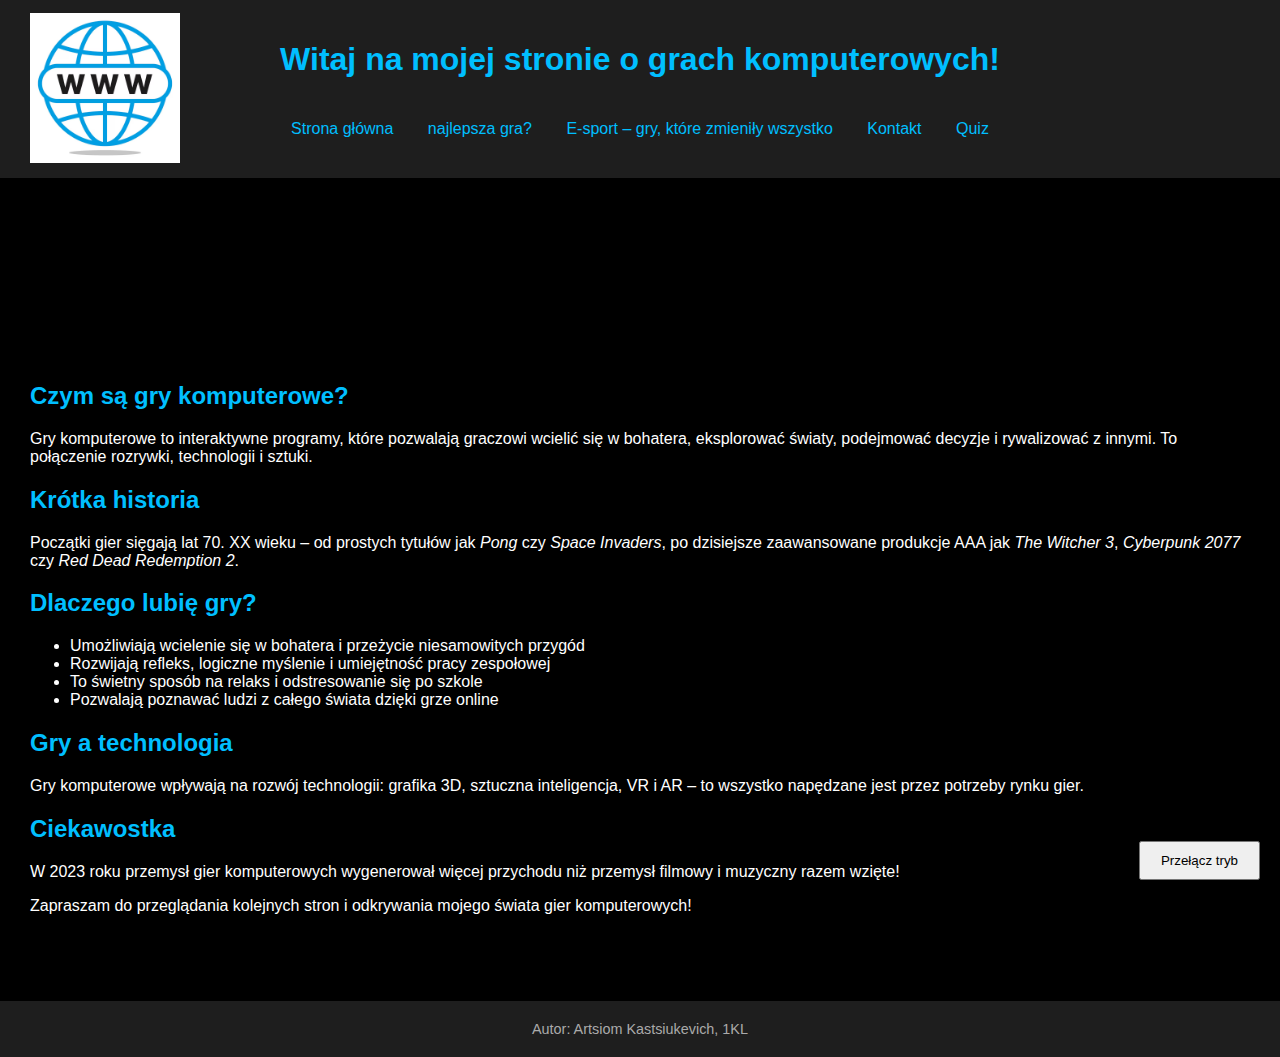
<file: index.html>
<!DOCTYPE html>
<html lang="pl">
<head>
    <meta charset="UTF-8">
    <title>Moje Zainteresowania – Gry Komputerowe</title>
    <link rel="stylesheet" href="style.css">
    <style>
        body.light-mode {
    background-color: rgb(0, 0, 0);
    color: rgb(255, 255, 255);
}

body.dark-mode {
    background-color: #ffffff;
    color: rgb(0, 0, 0);
}

.mode-toggle-btn {
    position: fixed;
    bottom: 20px;
    right: 20px;
    padding: 10px 20px;
    cursor: pointer;
}

    </style>
</head>
<body class="light-mode">  <!-- Początkowy tryb to jasny -->

    <header>
        <h1>Witaj na mojej stronie o grach komputerowych!</h1>
        <nav>
            <a href="index.html">Strona główna</a>
            <a href="strona1.html">najlepsza gra?</a>
            <a href="strona2.html">E-sport – gry, które zmieniły wszystko</a>
            <a href="kontakt.html">Kontakt</a>
            <a href="quiz.html">Quiz</a>
        </nav>
    </header>

    <main>  
        <img id="LOGO" src="WWW.avif" alt="" width="150px" height="150px">
        <h2>Czym są gry komputerowe?</h2>
        <p>Gry komputerowe to interaktywne programy, które pozwalają graczowi wcielić się w bohatera, eksplorować światy, podejmować decyzje i rywalizować z innymi. To połączenie rozrywki, technologii i sztuki.</p>

        <h2>Krótka historia</h2>
        <p>Początki gier sięgają lat 70. XX wieku – od prostych tytułów jak <em>Pong</em> czy <em>Space Invaders</em>, po dzisiejsze zaawansowane produkcje AAA jak <em>The Witcher 3</em>, <em>Cyberpunk 2077</em> czy <em>Red Dead Redemption 2</em>.</p>

        <h2>Dlaczego lubię gry?</h2>
        <ul>
            <li>Umożliwiają wcielenie się w bohatera i przeżycie niesamowitych przygód</li>
            <li>Rozwijają refleks, logiczne myślenie i umiejętność pracy zespołowej</li>
            <li>To świetny sposób na relaks i odstresowanie się po szkole</li>
            <li>Pozwalają poznawać ludzi z całego świata dzięki grze online</li>
        </ul>

        <h2>Gry a technologia</h2>
        <p>Gry komputerowe wpływają na rozwój technologii: grafika 3D, sztuczna inteligencja, VR i AR – to wszystko napędzane jest przez potrzeby rynku gier.</p>

        <h2>Ciekawostka</h2>
        <p>W 2023 roku przemysł gier komputerowych wygenerował więcej przychodu niż przemysł filmowy i muzyczny razem wzięte!</p>

        <p>Zapraszam do przeglądania kolejnych stron i odkrywania mojego świata gier komputerowych!</p>
    </main>

    <!-- Przycisk do przełączania trybu -->
    <button class="mode-toggle-btn" id="toggleMode">Przełącz tryb</button>

    <footer>
        Autor: Artsiom Kastsiukevich, 1KL
    </footer>

<script src="index.js"></script>
</body>
</html>
</file>
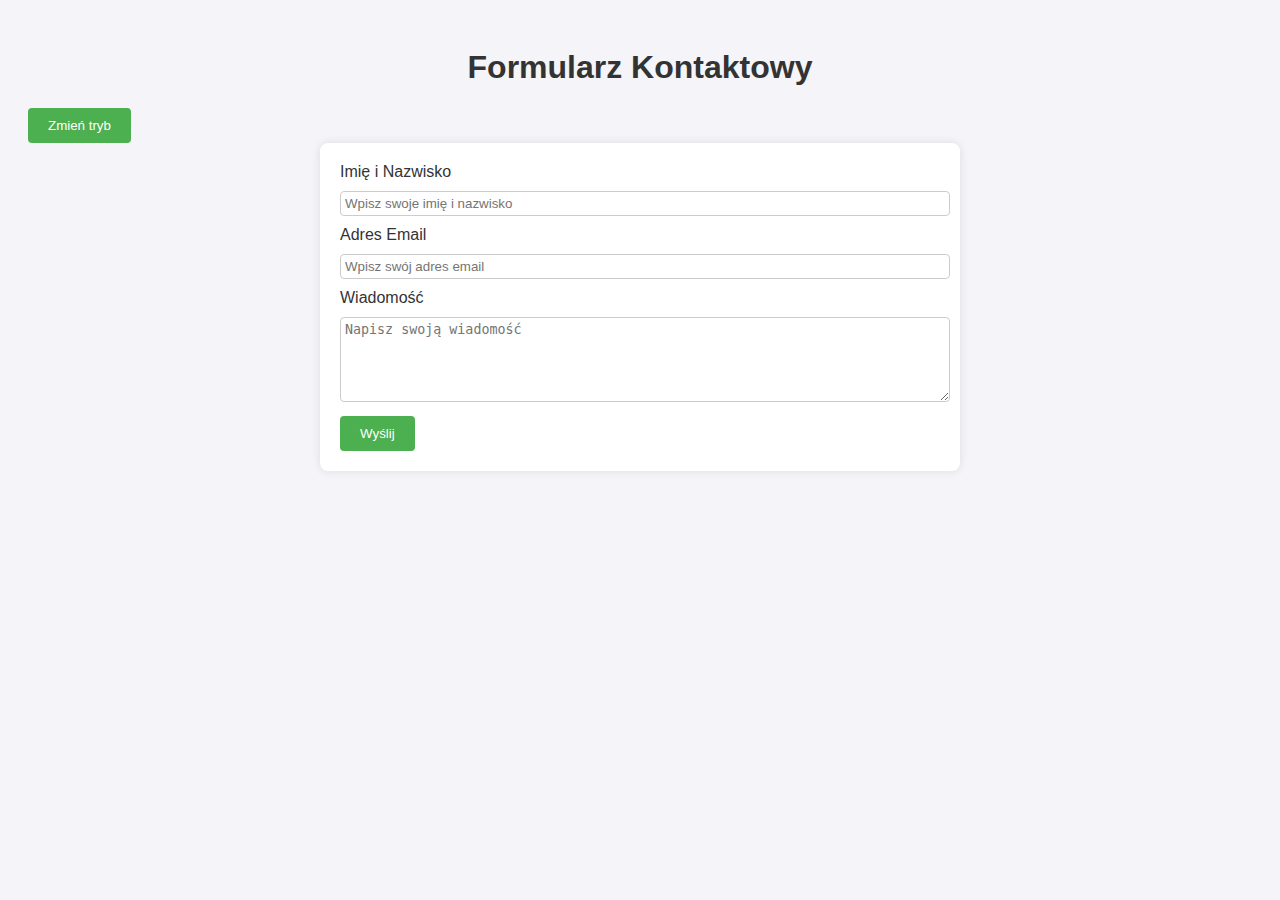
<file: kontakt.html>
<!DOCTYPE html>
<html lang="pl">
<head>
    <meta charset="UTF-8">
    <title>Formularz Kontaktowy</title>
    <link rel="stylesheet" href="kontakt.css">
</head>
<body>

    <h1>Formularz Kontaktowy</h1>

    <!-- Przycisk do zmiany trybu -->
    <button id="modeToggle" onclick="toggleMode()">Zmień tryb</button>

    <div class="form-container">
        <div>
            <label for="name">Imię i Nazwisko</label>
            <input type="text" id="name" name="name" placeholder="Wpisz swoje imię i nazwisko">
            <span id="nameError" class="error"></span>
        </div>
        <div>
            <label for="email">Adres Email</label>
            <input type="email" id="email" name="email" placeholder="Wpisz swój adres email">
            <span id="emailError" class="error"></span>
        </div>
        <div>
            <label for="message">Wiadomość</label>
            <textarea id="message" name="message" rows="5" placeholder="Napisz swoją wiadomość"></textarea>
            <span id="messageError" class="error"></span>
        </div>
        <button type="submit">Wyślij</button>
    </div>

    <script src="kontakt.js"></script>
    <script>
        // Funkcja do przełączania między trybem jasnym i ciemnym
        function toggleMode() {
            var body = document.body;
            body.classList.toggle('dark-mode');
        }
    </script>
</body>
</html>
</file>
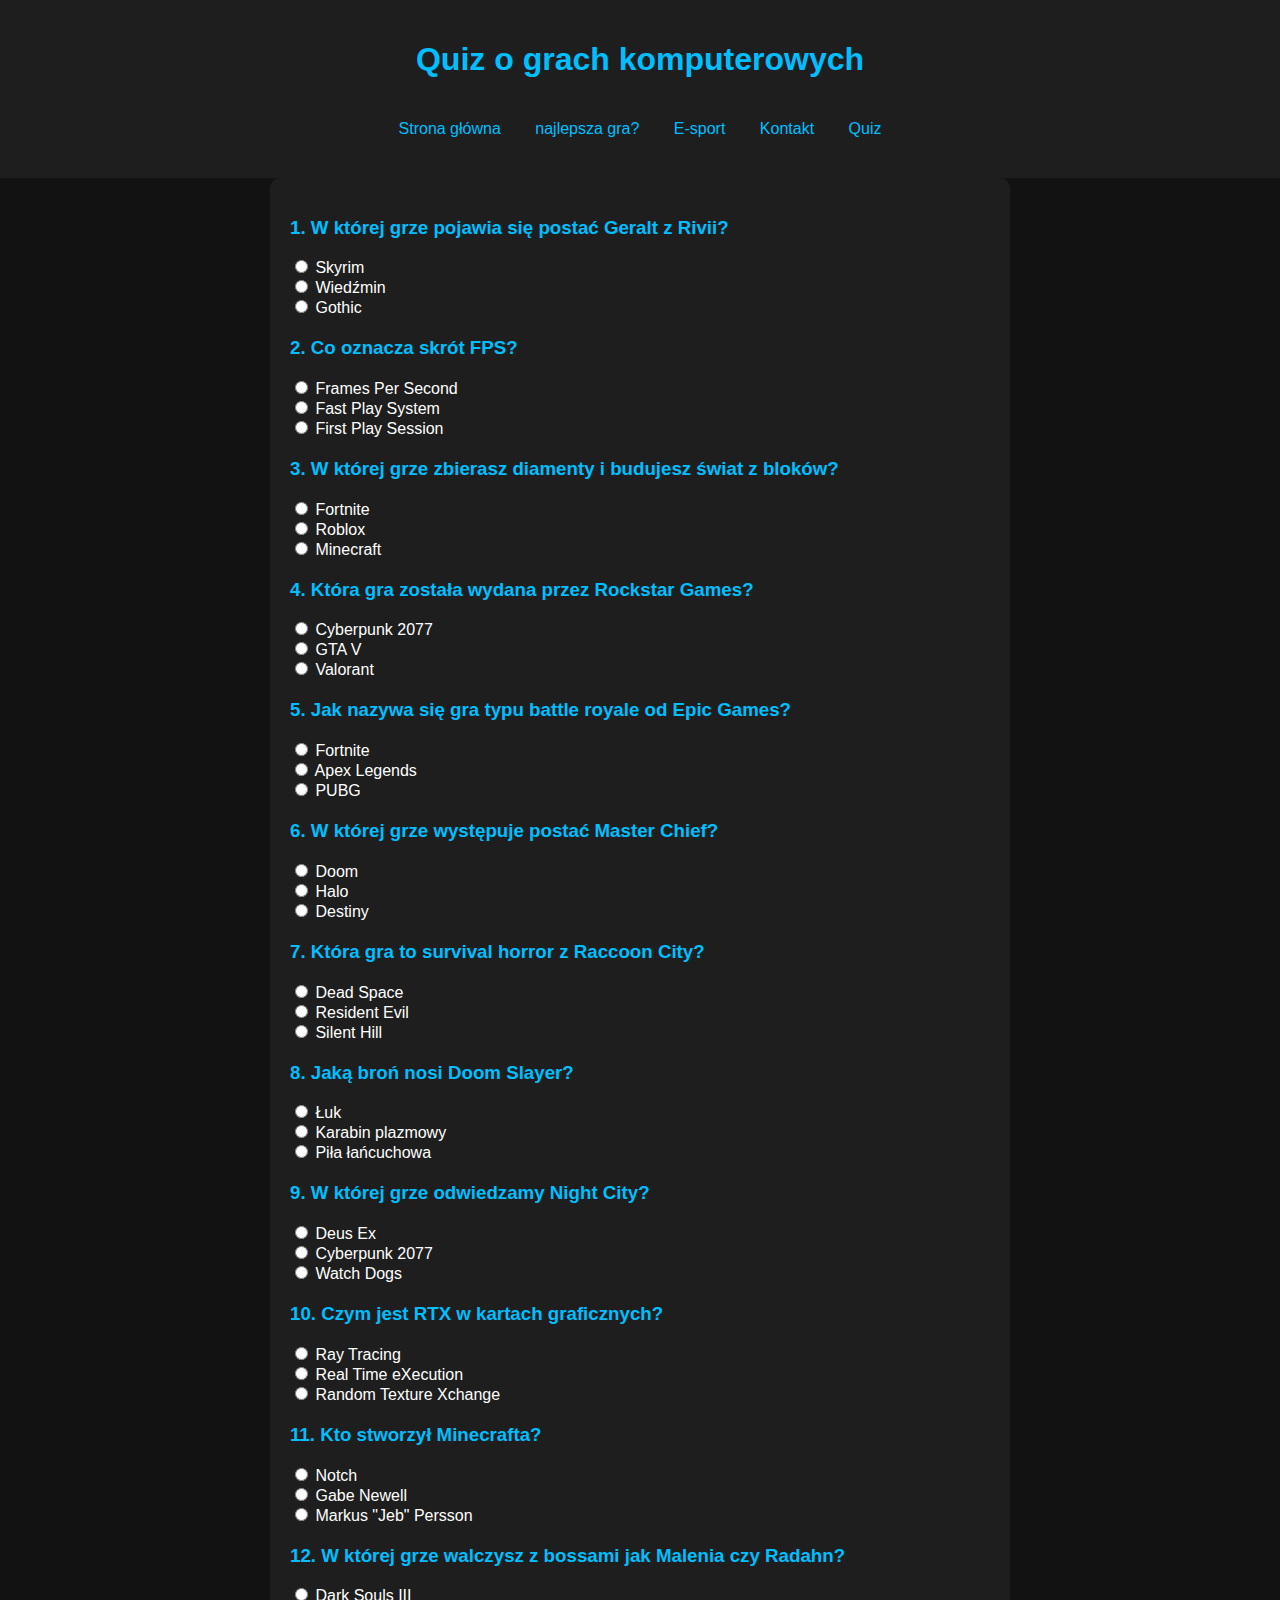
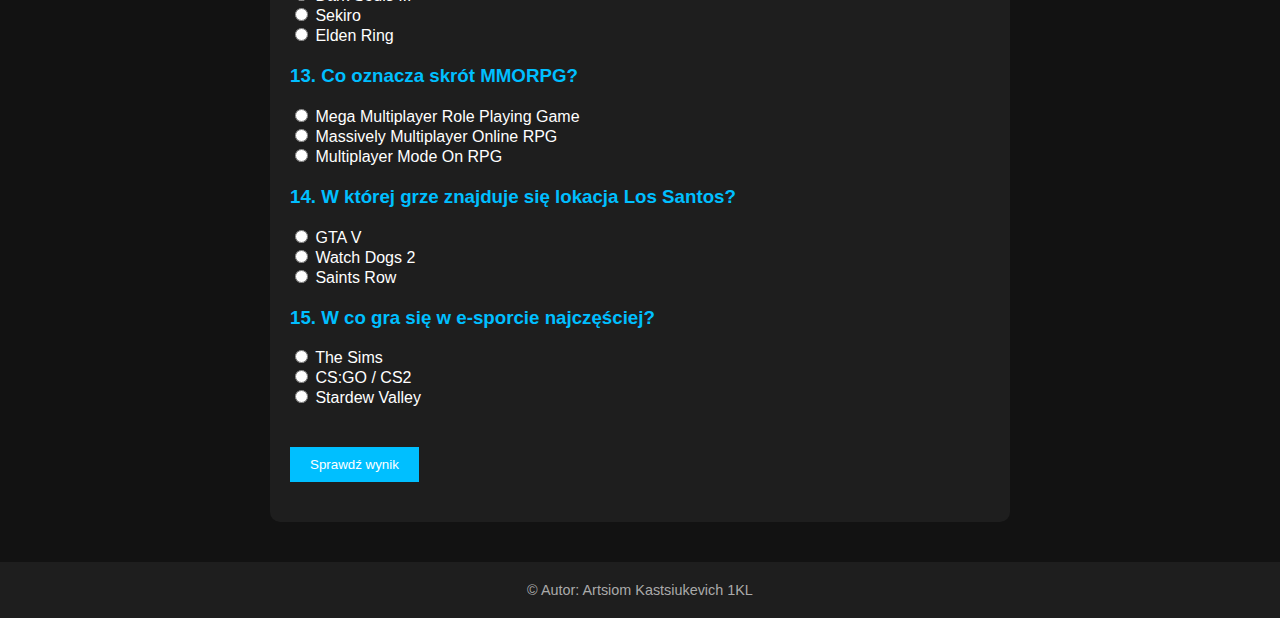
<file: quiz.html>
<!DOCTYPE html>
<html lang="pl">
<head>
    <meta charset="UTF-8">
    <title>Quiz o grach</title>
    <link rel="stylesheet" href="style.css">
    <style>
        .quiz-container {
            max-width: 700px;
            margin: auto;
            background: #1e1e1e;
            padding: 20px;
            border-radius: 10px;
        }
        .question {
            margin-bottom: 20px;
        }
        .question h3 {
            color: #00bfff;
        }
        button {
            background: #00bfff;
            color: white;
            border: none;
            padding: 10px 20px;
            margin-top: 20px;
            cursor: pointer;
        }
        #result {
            font-size: 1.3em;
            margin-top: 20px;
        }
    </style>
</head>
<body>
    <header>
        <h1>Quiz o grach komputerowych</h1>
        <nav>
            <a href="index.html">Strona główna</a>
            <a href="strona1.html">najlepsza gra?</a>
            <a href="strona2.html">E-sport</a>
            <a href="kontakt.html">Kontakt</a>
            <a href="quiz.html">Quiz</a>
        </nav>
    </header>

    <main class="quiz-container">
        <form id="quizForm">
            <!-- 1 -->
            <div class="question">
                <h3>1. W której grze pojawia się postać Geralt z Rivii?</h3>
                <input type="radio" name="q1" value="a"> Skyrim<br>
                <input type="radio" name="q1" value="b"> Wiedźmin<br>
                <input type="radio" name="q1" value="c"> Gothic<br>
            </div>
            <!-- 2 -->
            <div class="question">
                <h3>2. Co oznacza skrót FPS?</h3>
                <input type="radio" name="q2" value="a"> Frames Per Second<br>
                <input type="radio" name="q2" value="b"> Fast Play System<br>
                <input type="radio" name="q2" value="c"> First Play Session<br>
            </div>
            <!-- 3 -->
            <div class="question">
                <h3>3. W której grze zbierasz diamenty i budujesz świat z bloków?</h3>
                <input type="radio" name="q3" value="a"> Fortnite<br>
                <input type="radio" name="q3" value="b"> Roblox<br>
                <input type="radio" name="q3" value="c"> Minecraft<br>
            </div>
            <!-- Dodaj kolejne 12 pytań -->
            <div class="question">
                <h3>4. Która gra została wydana przez Rockstar Games?</h3>
                <input type="radio" name="q4" value="a"> Cyberpunk 2077<br>
                <input type="radio" name="q4" value="b"> GTA V<br>
                <input type="radio" name="q4" value="c"> Valorant<br>
            </div>

            <div class="question">
                <h3>5. Jak nazywa się gra typu battle royale od Epic Games?</h3>
                <input type="radio" name="q5" value="a"> Fortnite<br>
                <input type="radio" name="q5" value="b"> Apex Legends<br>
                <input type="radio" name="q5" value="c"> PUBG<br>
            </div>

            <div class="question">
                <h3>6. W której grze występuje postać Master Chief?</h3>
                <input type="radio" name="q6" value="a"> Doom<br>
                <input type="radio" name="q6" value="b"> Halo<br>
                <input type="radio" name="q6" value="c"> Destiny<br>
            </div>

            <div class="question">
                <h3>7. Która gra to survival horror z Raccoon City?</h3>
                <input type="radio" name="q7" value="a"> Dead Space<br>
                <input type="radio" name="q7" value="b"> Resident Evil<br>
                <input type="radio" name="q7" value="c"> Silent Hill<br>
            </div>

            <div class="question">
                <h3>8. Jaką broń nosi Doom Slayer?</h3>
                <input type="radio" name="q8" value="a"> Łuk<br>
                <input type="radio" name="q8" value="b"> Karabin plazmowy<br>
                <input type="radio" name="q8" value="c"> Piła łańcuchowa<br>
            </div>

            <div class="question">
                <h3>9. W której grze odwiedzamy Night City?</h3>
                <input type="radio" name="q9" value="a"> Deus Ex<br>
                <input type="radio" name="q9" value="b"> Cyberpunk 2077<br>
                <input type="radio" name="q9" value="c"> Watch Dogs<br>
            </div>

            <div class="question">
                <h3>10. Czym jest RTX w kartach graficznych?</h3>
                <input type="radio" name="q10" value="a"> Ray Tracing<br>
                <input type="radio" name="q10" value="b"> Real Time eXecution<br>
                <input type="radio" name="q10" value="c"> Random Texture Xchange<br>
            </div>

            <div class="question">
                <h3>11. Kto stworzył Minecrafta?</h3>
                <input type="radio" name="q11" value="a"> Notch<br>
                <input type="radio" name="q11" value="b"> Gabe Newell<br>
                <input type="radio" name="q11" value="c"> Markus "Jeb" Persson<br>
            </div>

            <div class="question">
                <h3>12. W której grze walczysz z bossami jak Malenia czy Radahn?</h3>
                <input type="radio" name="q12" value="a"> Dark Souls III<br>
                <input type="radio" name="q12" value="b"> Sekiro<br>
                <input type="radio" name="q12" value="c"> Elden Ring<br>
            </div>

            <div class="question">
                <h3>13. Co oznacza skrót MMORPG?</h3>
                <input type="radio" name="q13" value="a"> Mega Multiplayer Role Playing Game<br>
                <input type="radio" name="q13" value="b"> Massively Multiplayer Online RPG<br>
                <input type="radio" name="q13" value="c"> Multiplayer Mode On RPG<br>
            </div>

            <div class="question">
                <h3>14. W której grze znajduje się lokacja Los Santos?</h3>
                <input type="radio" name="q14" value="a"> GTA V<br>
                <input type="radio" name="q14" value="b"> Watch Dogs 2<br>
                <input type="radio" name="q14" value="c"> Saints Row<br>
            </div>

            <div class="question">
                <h3>15. W co gra się w e-sporcie najczęściej?</h3>
                <input type="radio" name="q15" value="a"> The Sims<br>
                <input type="radio" name="q15" value="b"> CS:GO / CS2<br>
                <input type="radio" name="q15" value="c"> Stardew Valley<br>
            </div>

            <button type="button" onclick="checkAnswers()">Sprawdź wynik</button>
        </form>
        <div id="result"></div>
    </main>

    <footer>
        &copy; Autor: Artsiom Kastsiukevich 1KL 
    </footer>

    <script src="quiz.js"></script>
</body>
</html>
</file>
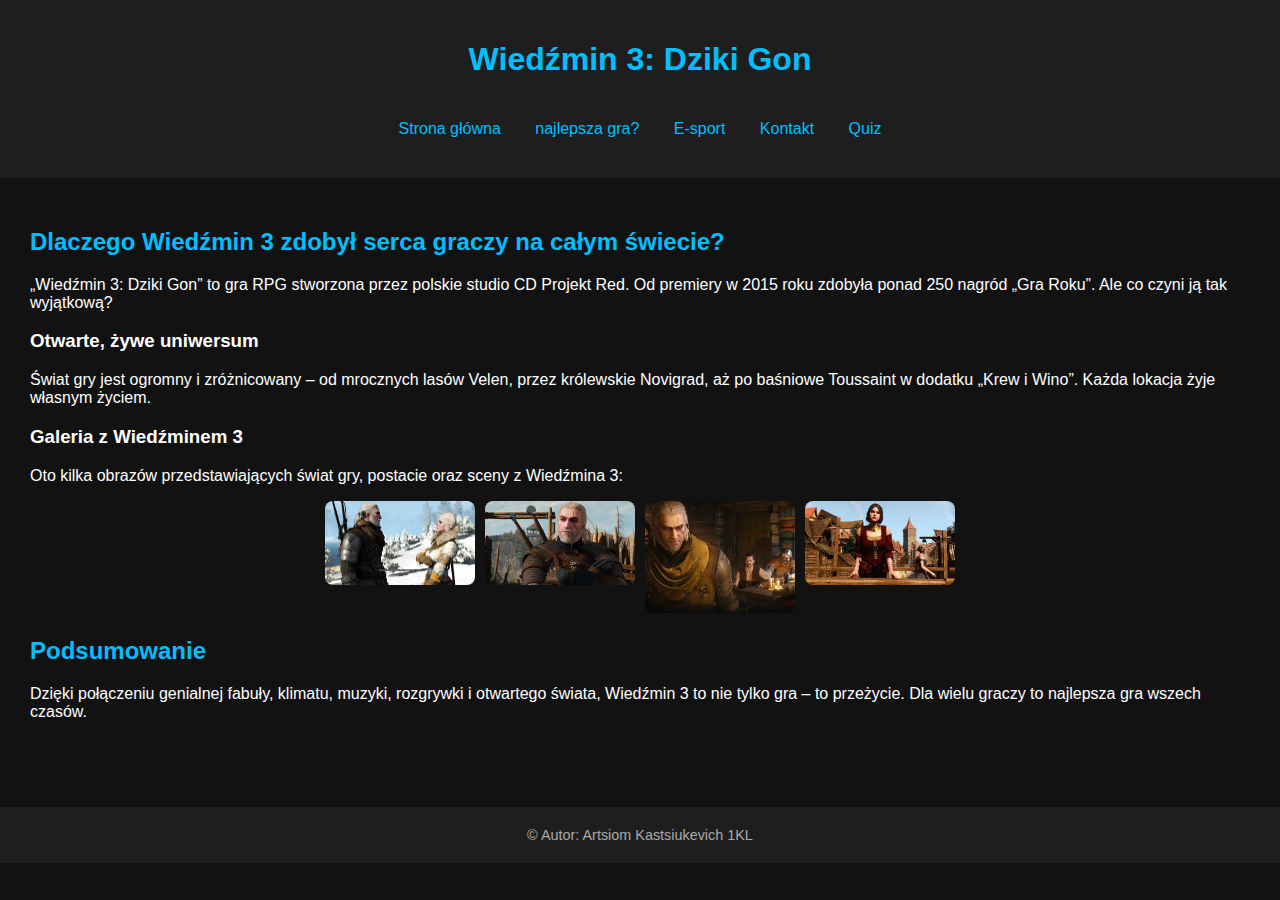
<file: strona1.html>
<!DOCTYPE html>
<html lang="pl">
<head>
    <meta charset="UTF-8">
    <title>Wiedźmin 3 – najlepsza gra?</title>
    <link rel="stylesheet" href="style.css">
    <style>
        /* Styl galerii */
        .gallery {
            display: flex;
            flex-wrap: wrap;
            gap: 10px;
            justify-content: center;
        }

        .gallery img {
            width: 150px;
            height: auto;
            cursor: pointer;
            border-radius: 8px;
            transition: transform 0.3s;
        }

        .gallery img:hover {
            transform: scale(1.1);
        }

        /* Styl dla powiększonego obrazu */
        #overlay {
            position: fixed;
            top: 0;
            left: 0;
            width: 100%;
            height: 100%;
            background-color: rgba(0, 0, 0, 0.8);
            display: none;
            justify-content: center;
            align-items: center;
            z-index: 999;
        }

        #overlay img {
            max-width: 90%;
            max-height: 90%;
            border-radius: 8px;
        }

        #overlay:target {
            display: flex;
        }
    </style>
</head>
<body>
    <header>
        <h1>Wiedźmin 3: Dziki Gon</h1>
        <nav>
            <a href="index.html">Strona główna</a>
            <a href="strona1.html">najlepsza gra?</a>
            <a href="strona2.html">E-sport</a>
            <a href="kontakt.html">Kontakt</a>
            <a href="quiz.html">Quiz</a>
        </nav>
    </header>
    <main>
        <h2>Dlaczego Wiedźmin 3 zdobył serca graczy na całym świecie?</h2>
        <p>„Wiedźmin 3: Dziki Gon” to gra RPG stworzona przez polskie studio CD Projekt Red. Od premiery w 2015 roku zdobyła ponad 250 nagród „Gra Roku”. Ale co czyni ją tak wyjątkową?</p>

        <h3>Otwarte, żywe uniwersum</h3>
        <p>Świat gry jest ogromny i zróżnicowany – od mrocznych lasów Velen, przez królewskie Novigrad, aż po baśniowe Toussaint w dodatku „Krew i Wino”. Każda lokacja żyje własnym życiem.</p>

        <h3>Galeria z Wiedźminem 3</h3>
        <p>Oto kilka obrazów przedstawiających świat gry, postacie oraz sceny z Wiedźmina 3:</p>

        <!-- Galeria zdjęć -->
        <div class="gallery">
            <a href="#img1"><img src="1.png" alt="Wiedźmin 3 - obraz 1"></a>
            <a href="#img2"><img src="2.png" alt="Wiedźmin 3 - obraz 2"></a>
            <a href="#img3"><img src="3.png" alt="Wiedźmin 3 - obraz 3"></a>
            <a href="#img4"><img src="4.png" alt="Wiedźmin 3 - obraz 4"></a>
        </div>

        <!-- Powiększone zdjęcie w overlay -->
        <div id="overlay">
            <a href="javascript:void(0)" onclick="document.getElementById('overlay').style.display='none'">
                <img id="img1" src="1.png" alt="Wiedźmin 3 - obraz 1">
            </a>
            <a href="javascript:void(0)" onclick="document.getElementById('overlay').style.display='none'">
                <img id="img2" src="2.png" alt="Wiedźmin 3 - obraz 2">
            </a>
            <a href="javascript:void(0)" onclick="document.getElementById('overlay').style.display='none'">
                <img id="img3" src="3.png" alt="Wiedźmin 3 - obraz 3">
            </a>
            <a href="javascript:void(0)" onclick="document.getElementById('overlay').style.display='none'">
                <img id="img4" src="4.png" alt="Wiedźmin 3 - obraz 4">
            </a>
        </div>

        <h2>Podsumowanie</h2>
        <p>Dzięki połączeniu genialnej fabuły, klimatu, muzyki, rozgrywki i otwartego świata, Wiedźmin 3 to nie tylko gra – to przeżycie. Dla wielu graczy to najlepsza gra wszech czasów.</p>
    </main>
    <footer>
        &copy; Autor: Artsiom Kastsiukevich 1KL
    </footer>
</body>
</html>
</file>
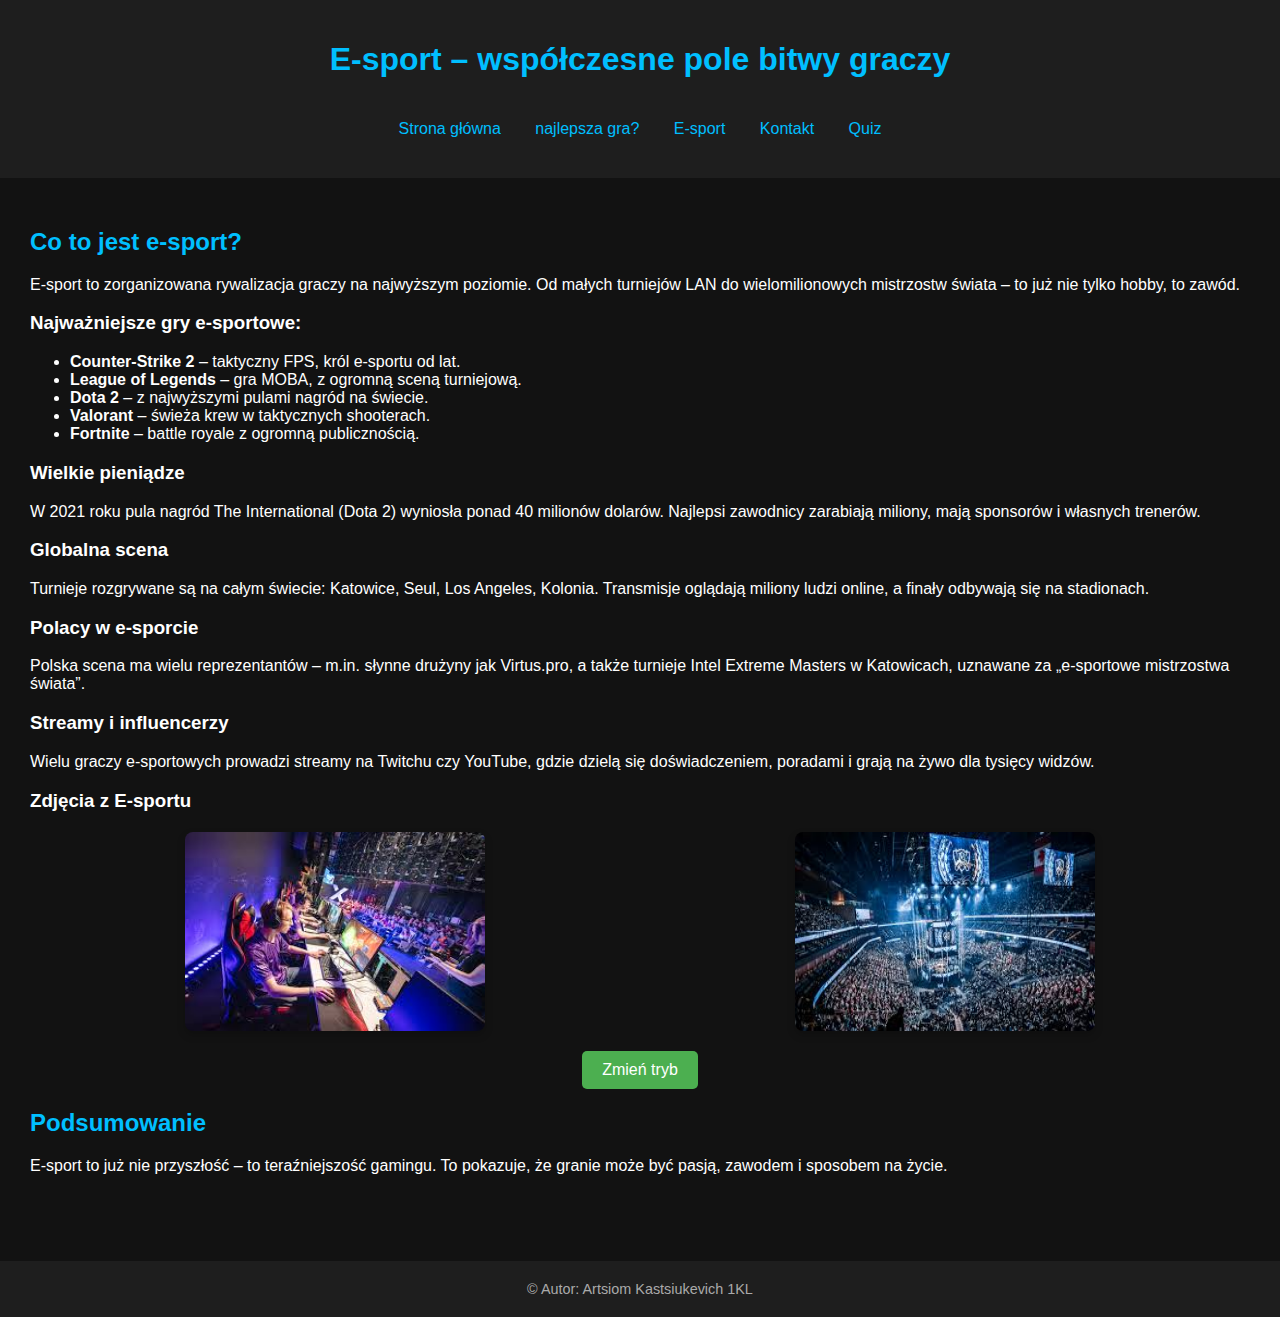
<file: strona2.html>
<!DOCTYPE html>
<html lang="pl">
<head>
    <meta charset="UTF-8">
    <title>E-sport – gry, które zmieniły wszystko</title>
    <link rel="stylesheet" href="style.css">
    <style>
        /* Stylizacja zdjęć */
        .image-container {
            display: flex;
            justify-content: space-around;
            margin: 20px 0;
        }
    
        .image-container img {
            width: 300px;
            height: auto;
            border-radius: 8px;
            box-shadow: 0 4px 8px rgba(0, 0, 0, 0.2);
        }
    
        /* Tryby kolorystyczne */
        body.dark-mode {
            background-color: #2c2c2c;
            color: white;
        }
    
        body.light-mode {
            background-color: white;
            color: black;
        }
    
        /* Przycisk */
        .button-common {
            display: block;
            margin: 20px auto;
            padding: 10px 20px;
            background-color: #4CAF50;
            color: white;
            border: none;
            font-size: 16px;
            cursor: pointer;
            border-radius: 5px;
            transition: background-color 0.3s;
        }
    
        .button-common:hover {
            background-color: #45a049;
        }
    </style>    
</head>
<body class="background1">
    <header>
        <h1>E-sport – współczesne pole bitwy graczy</h1>
        <nav>
            <a href="index.html">Strona główna</a>
            <a href="strona1.html">najlepsza gra?</a>
            <a href="strona2.html">E-sport</a>
            <a href="kontakt.html">Kontakt</a>
            <a href="quiz.html">Quiz</a>
        </nav>
    </header>
    <main>
        <h2>Co to jest e-sport?</h2>
        <p>E-sport to zorganizowana rywalizacja graczy na najwyższym poziomie. Od małych turniejów LAN do wielomilionowych mistrzostw świata – to już nie tylko hobby, to zawód.</p>

        <h3>Najważniejsze gry e-sportowe:</h3>
        <ul>
            <li><strong>Counter-Strike 2</strong> – taktyczny FPS, król e-sportu od lat.</li>
            <li><strong>League of Legends</strong> – gra MOBA, z ogromną sceną turniejową.</li>
            <li><strong>Dota 2</strong> – z najwyższymi pulami nagród na świecie.</li>
            <li><strong>Valorant</strong> – świeża krew w taktycznych shooterach.</li>
            <li><strong>Fortnite</strong> – battle royale z ogromną publicznością.</li>
        </ul>

        <h3>Wielkie pieniądze</h3>
        <p>W 2021 roku pula nagród The International (Dota 2) wyniosła ponad 40 milionów dolarów. Najlepsi zawodnicy zarabiają miliony, mają sponsorów i własnych trenerów.</p>

        <h3>Globalna scena</h3>
        <p>Turnieje rozgrywane są na całym świecie: Katowice, Seul, Los Angeles, Kolonia. Transmisje oglądają miliony ludzi online, a finały odbywają się na stadionach.</p>

        <h3>Polacy w e-sporcie</h3>
        <p>Polska scena ma wielu reprezentantów – m.in. słynne drużyny jak Virtus.pro, a także turnieje Intel Extreme Masters w Katowicach, uznawane za „e-sportowe mistrzostwa świata”.</p>

        <h3>Streamy i influencerzy</h3>
        <p>Wielu graczy e-sportowych prowadzi streamy na Twitchu czy YouTube, gdzie dzielą się doświadczeniem, poradami i grają na żywo dla tysięcy widzów.</p>

        <!-- Sekcja zdjęć -->
        <h3>Zdjęcia z E-sportu</h3>
        <div class="image-container">
            <img src="ep1.png" alt="E-sport 1">
            <img src="ep2.png" alt="E-sport 2">
        </div>

        <!-- Przycisk zmiany trybu (jasny/ciemny) -->
        <button id="toggleModeButton" class="button-common">Zmień tryb</button>


        <h2>Podsumowanie</h2>
        <p>E-sport to już nie przyszłość – to teraźniejszość gamingu. To pokazuje, że granie może być pasją, zawodem i sposobem na życie.</p>
    </main>
    <footer>
        &copy; Autor: Artsiom Kastsiukevich 1KL
    </footer>
    <script src="strona2.js"></script>
</body>
</html>
</file>
<file: style.css>
body {
    font-family: Arial, sans-serif;
    background-color: #121212;
    color: #ffffff;
    margin: 0;
    padding: 0;
}

header, nav, footer {
    background-color: #1e1e1e;
    padding: 20px;
    text-align: center;
}

nav a {
    color: #00bfff;
    margin: 0 15px;
    text-decoration: none;
}

nav a:hover {
    text-decoration: underline;
}

main {
    padding: 30px;
}

h1, h2 {
    color: #00bfff;
}

footer {
    font-size: 0.9em;
    color: #aaaaaa;
    margin-top: 40px;
}

#LOGO {
    position: relative;
    bottom: 195px;
}
</file>
<file: kontakt.css>
/* Styl domyślny - tryb jasny */
body {
    font-family: Arial, sans-serif;
    background-color: #f4f4f9;
    color: #333;
    padding: 20px;
}

h1 {
    text-align: center;
}

.form-container {
    max-width: 600px;
    margin: 0 auto;
    background-color: #fff;
    padding: 20px;
    border-radius: 8px;
    box-shadow: 0 0 10px rgba(0, 0, 0, 0.1);
}

input, textarea {
    width: 100%;
    padding: 4px;
    margin: 10px 0;
    border: 1px solid #ccc;
    border-radius: 4px;
}

button {
    background-color: #4CAF50;
    color: white;
    padding: 10px 20px;
    border: none;
    border-radius: 4px;
    cursor: pointer;
}

button:hover {
    background-color: #45a049;
}

.error {
    color: red;
    font-size: 0.9em;
}

/* Stylizacja dla trybu ciemnego */
body.dark-mode {
    background-color: #333;
    color: #fff;
}

body.dark-mode .form-container {
    background-color: #444;
    box-shadow: 0 0 10px rgba(255, 255, 255, 0.1);
}

body.dark-mode input, body.dark-mode textarea {
    background-color: #555;
    color: white;
    border: 1px solid #888;
}

body.dark-mode button {
    background-color: #666;
}

body.dark-mode button:hover {
    background-color: #777;
}

body.dark-mode .error {
    color: #ff6b6b;
}
</file>
